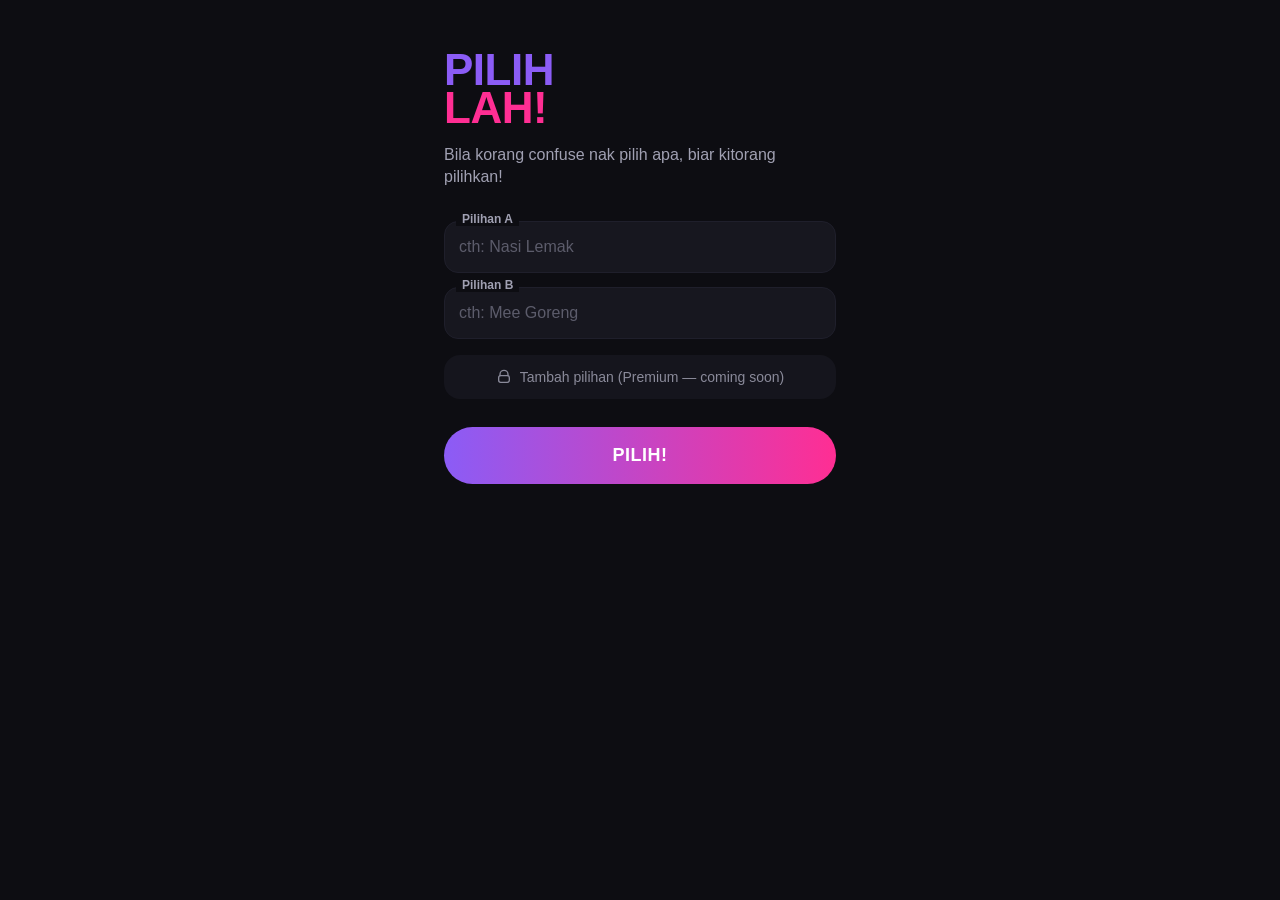
<file: index.html>
<!DOCTYPE html>
<html lang="ms">
<head>
<meta charset="UTF-8" />
<meta name="viewport" content="width=device-width, initial-scale=1, maximum-scale=1, viewport-fit=cover, user-scalable=no" />
<title>PilihLah</title>
<meta name="description" content="Confuse nak pilih apa? Masukkan pilihan korang, biar PilihLah pilihkan!" />
<meta name="theme-color" content="#0D0D12" />
<meta name="mobile-web-app-capable" content="yes" />
<meta name="apple-mobile-web-app-capable" content="yes" />
<meta name="apple-mobile-web-app-title" content="PilihLah" />
<meta name="apple-mobile-web-app-status-bar-style" content="black-translucent" />

<!-- Favicons -->
<link rel="icon" href="favicon.ico" sizes="48x48" />
<link rel="icon" href="icons/favicon.svg" type="image/svg+xml" />
<link rel="icon" href="icons/favicon-32x32.png" type="image/png" sizes="32x32" />
<link rel="icon" href="icons/favicon-16x16.png" type="image/png" sizes="16x16" />
<link rel="apple-touch-icon" href="icons/apple-touch-icon.png" sizes="180x180" />
<link rel="manifest" href="site.webmanifest" />

<link rel="stylesheet" href="style.css" />
</head>
<body>

<main class="app">

  <!-- SCREEN 1: INPUT -->
  <section id="screen-input" class="screen">
    <div class="wrap">
      <h1 class="logo"><span class="logo-a">PILIH</span><span class="logo-b">LAH!</span></h1>
      <p class="tagline">Bila korang confuse nak pilih apa, biar kitorang pilihkan!</p>

      <div id="options-list" class="options-list"><!-- option rows injected by app.js --></div>

      <button id="btn-add" class="chip-locked" type="button" disabled>
        <svg class="lock-icon" viewBox="0 0 24 24" fill="none" aria-hidden="true">
          <path d="M6 10V8a6 6 0 1 1 12 0v2" stroke="currentColor" stroke-width="2" stroke-linecap="round"/>
          <rect x="4" y="10" width="16" height="10" rx="3" stroke="currentColor" stroke-width="2"/>
        </svg>
        Tambah pilihan (Premium — coming soon)
      </button>

      <p id="error-msg" class="error-msg" hidden>Isi dulu dua-dua pilihan tu!</p>

      <button id="btn-pilih" class="btn-primary" type="button">PILIH!</button>
      <button id="btn-install" class="btn-text" type="button" hidden>📲 Pasang app ni kat phone</button>
    </div>
  </section>

  <!-- SCREEN 2: DECIDING -->
  <section id="screen-deciding" class="screen">
    <div class="wrap centered">
      <p class="subtitle">Tengah fikir…</p>
      <div class="result-card gradient-purple-pink">
        <p id="shuffle-text" class="shuffle-text">…</p>
      </div>
    </div>
  </section>

  <!-- SCREEN 3: RESULT -->
  <section id="screen-result" class="screen">
    <div class="wrap centered">
      <p class="emoji">🎉</p>
      <p class="subtitle">Jawapannya…</p>
      <div class="result-card gradient-purple-teal">
        <p id="winner-text" class="winner-text"></p>
      </div>
      <button id="btn-again" class="btn-primary" type="button">Pilih Lagi</button>
      <button id="btn-reset" class="btn-text" type="button">Reset &amp; pilihan baru</button>
    </div>
  </section>

</main>

<script src="app.js"></script>
</body>
</html>
</file>
<file: style.css>
:root {
  --bg: #0D0D12;
  --surface: #17171F;
  --surface-alt: #1F1F2B;
  --purple: #8B5CF6;
  --purple-deep: #6D28D9;
  --pink: #FF2E93;
  --teal: #2EE6D0;
  --text: #F5F5FA;
  --text-secondary: #A0A0B2;
  --error: #FF5C7A;

  --safe-top: env(safe-area-inset-top, 0px);
  --safe-bottom: env(safe-area-inset-bottom, 0px);
}

* {
  box-sizing: border-box;
}

/* `hidden` must always win, even over classes that set display */
[hidden] { display: none !important; }

button {
  font-family: inherit;
  -webkit-user-select: none;
  user-select: none;
  cursor: pointer;
}

button:disabled {
  cursor: not-allowed;
}

html, body {
  height: 100%;
  margin: 0;
  background: var(--bg);
  color: var(--text);
  font-family: -apple-system, "Segoe UI", Roboto, "Helvetica Neue", Arial, sans-serif;
  -webkit-tap-highlight-color: transparent;
  overscroll-behavior: none;
}

.app {
  position: relative;
  min-height: 100%;
  width: 100%;
}

/* Screens are stacked, not laid out side by side — only one is ever
   visible. We use a dedicated .active class instead of just the `hidden`
   attribute, because `hidden` can be silently overridden by an author
   `display` rule of equal-or-higher priority, which is exactly the bug
   this replaced (all 3 screens rendering as 3 flex columns at once). */
.screen {
  display: none;
  width: 100%;
  min-height: 100vh;
  justify-content: center;
}

.screen.active {
  display: flex;
  animation: screen-in 0.22s ease both;
}

@keyframes screen-in {
  from { opacity: 0; transform: translateY(6px); }
  to { opacity: 1; transform: translateY(0); }
}

.wrap {
  width: 100%;
  max-width: 440px;
  padding: calc(40px + var(--safe-top)) 24px calc(32px + var(--safe-bottom));
  display: flex;
  flex-direction: column;
}

.wrap.centered {
  justify-content: center;
  text-align: center;
  align-items: stretch;
}

/* ---------- Logo / heading ---------- */

.logo {
  margin: 8px 0 0;
  font-size: 44px;
  font-weight: 900;
  line-height: 1;
  letter-spacing: -0.5px;
}
.logo-a { color: var(--purple); display: block; }
.logo-b { color: var(--pink); display: block; margin-top: -6px; }

.tagline {
  margin: 14px 0 32px;
  color: var(--text-secondary);
  font-size: 16px;
  line-height: 1.4;
}

.subtitle {
  color: var(--text-secondary);
  font-size: 20px;
  font-weight: 700;
  margin: 0 0 20px;
}

.emoji {
  font-size: 52px;
  margin: 0 0 4px;
}

/* ---------- Option inputs ---------- */

.options-list {
  display: flex;
  flex-direction: column;
  gap: 14px;
  margin-bottom: 16px;
}

.option-row {
  display: flex;
  align-items: center;
  gap: 8px;
}

.option-field {
  flex: 1;
  position: relative;
}

.option-field label {
  position: absolute;
  top: -9px;
  left: 12px;
  padding: 0 6px;
  background: var(--bg);
  font-size: 12px;
  font-weight: 600;
  color: var(--text-secondary);
}

.option-field input {
  width: 100%;
  background: var(--surface);
  border: 1.5px solid var(--surface-alt);
  border-radius: 14px;
  padding: 16px 14px;
  font-size: 16px;
  color: var(--text);
  outline: none;
  transition: border-color 0.15s ease;
}

.option-field input::placeholder {
  color: #5c5c6b;
}

.option-field input:focus {
  border-color: var(--purple);
}

.option-field.has-error input {
  border-color: var(--error);
}

.btn-remove {
  width: 40px;
  height: 40px;
  flex-shrink: 0;
  border: none;
  background: none;
  color: var(--text-secondary);
  font-size: 20px;
  border-radius: 50%;
}

.btn-remove:active {
  background: var(--surface-alt);
}

/* ---------- Locked "add option" chip ---------- */

.chip-locked {
  width: 100%;
  display: flex;
  align-items: center;
  justify-content: center;
  gap: 8px;
  background: var(--surface);
  color: var(--text-secondary);
  border: none;
  border-radius: 16px;
  padding: 14px 16px;
  font-size: 14px;
  font-weight: 500;
  opacity: 0.85;
}

.lock-icon {
  width: 16px;
  height: 16px;
  flex-shrink: 0;
}

/* ---------- Error ---------- */

.error-msg {
  color: var(--error);
  font-size: 14px;
  font-weight: 600;
  margin: 14px 2px 0;
}

/* ---------- Buttons ---------- */

.btn-primary {
  margin-top: 28px;
  border: none;
  border-radius: 999px;
  padding: 18px;
  font-size: 18px;
  font-weight: 800;
  letter-spacing: 0.5px;
  color: #fff;
  background: linear-gradient(90deg, var(--purple), var(--pink));
}

.btn-primary:active {
  filter: brightness(0.92);
}

.btn-text {
  margin-top: 14px;
  border: none;
  background: none;
  color: var(--text-secondary);
  font-size: 15px;
  font-weight: 600;
  padding: 10px;
}

/* ---------- Deciding / Result cards ---------- */

.result-card {
  border-radius: 24px;
  padding: 44px 22px;
  display: flex;
  align-items: center;
  justify-content: center;
  min-height: 140px;
}

.gradient-purple-pink {
  background: linear-gradient(135deg, var(--purple-deep), var(--pink));
}

.gradient-purple-teal {
  background: linear-gradient(135deg, var(--purple), var(--teal));
}

.shuffle-text {
  margin: 0;
  font-size: 24px;
  font-weight: 800;
  color: #fff;
  text-align: center;
  word-break: break-word;
}

.winner-text {
  margin: 0;
  font-size: 34px;
  font-weight: 900;
  color: #fff;
  text-align: center;
  word-break: break-word;
  line-height: 1.15;
}

/* ---------- Small screens ---------- */

@media (max-width: 340px) {
  .logo { font-size: 38px; }
  .winner-text { font-size: 28px; }
}

/* ---------- Reduced motion ---------- */

@media (prefers-reduced-motion: reduce) {
  * {
    transition: none !important;
    animation: none !important;
  }
}
</file>
<file: app/src/main/assets/www/style.css>
:root {
  --bg: #0D0D12;
  --surface: #17171F;
  --surface-alt: #1F1F2B;
  --purple: #8B5CF6;
  --purple-deep: #6D28D9;
  --pink: #FF2E93;
  --teal: #2EE6D0;
  --text: #F5F5FA;
  --text-secondary: #A0A0B2;
  --error: #FF5C7A;

  --safe-top: env(safe-area-inset-top, 0px);
  --safe-bottom: env(safe-area-inset-bottom, 0px);
}

* {
  box-sizing: border-box;
}

button {
  font-family: inherit;
  -webkit-user-select: none;
  user-select: none;
  cursor: pointer;
}

button:disabled {
  cursor: not-allowed;
}

html, body {
  height: 100%;
  margin: 0;
  background: var(--bg);
  color: var(--text);
  font-family: -apple-system, "Segoe UI", Roboto, "Helvetica Neue", Arial, sans-serif;
  -webkit-tap-highlight-color: transparent;
  overscroll-behavior: none;
}

.app {
  position: relative;
  min-height: 100%;
  width: 100%;
}

/* Screens are stacked, not laid out side by side — only one is ever
   visible. We use a dedicated .active class instead of just the `hidden`
   attribute, because `hidden` can be silently overridden by an author
   `display` rule of equal-or-higher priority, which is exactly the bug
   this replaced (all 3 screens rendering as 3 flex columns at once). */
.screen {
  display: none;
  width: 100%;
  min-height: 100vh;
  justify-content: center;
}

.screen.active {
  display: flex;
  animation: screen-in 0.22s ease both;
}

@keyframes screen-in {
  from { opacity: 0; transform: translateY(6px); }
  to { opacity: 1; transform: translateY(0); }
}

.wrap {
  width: 100%;
  max-width: 440px;
  padding: calc(40px + var(--safe-top)) 24px calc(32px + var(--safe-bottom));
  display: flex;
  flex-direction: column;
}

.wrap.centered {
  justify-content: center;
  text-align: center;
  align-items: stretch;
}

/* ---------- Logo / heading ---------- */

.logo {
  margin: 8px 0 0;
  font-size: 44px;
  font-weight: 900;
  line-height: 1;
  letter-spacing: -0.5px;
}
.logo-a { color: var(--purple); display: block; }
.logo-b { color: var(--pink); display: block; margin-top: -6px; }

.tagline {
  margin: 14px 0 32px;
  color: var(--text-secondary);
  font-size: 16px;
  line-height: 1.4;
}

.subtitle {
  color: var(--text-secondary);
  font-size: 20px;
  font-weight: 700;
  margin: 0 0 20px;
}

.emoji {
  font-size: 52px;
  margin: 0 0 4px;
}

/* ---------- Option inputs ---------- */

.options-list {
  display: flex;
  flex-direction: column;
  gap: 14px;
  margin-bottom: 16px;
}

.option-row {
  display: flex;
  align-items: center;
  gap: 8px;
}

.option-field {
  flex: 1;
  position: relative;
}

.option-field label {
  position: absolute;
  top: -9px;
  left: 12px;
  padding: 0 6px;
  background: var(--bg);
  font-size: 12px;
  font-weight: 600;
  color: var(--text-secondary);
}

.option-field input {
  width: 100%;
  background: var(--surface);
  border: 1.5px solid var(--surface-alt);
  border-radius: 14px;
  padding: 16px 14px;
  font-size: 16px;
  color: var(--text);
  outline: none;
  transition: border-color 0.15s ease;
}

.option-field input::placeholder {
  color: #5c5c6b;
}

.option-field input:focus {
  border-color: var(--purple);
}

.option-field.has-error input {
  border-color: var(--error);
}

.btn-remove {
  width: 40px;
  height: 40px;
  flex-shrink: 0;
  border: none;
  background: none;
  color: var(--text-secondary);
  font-size: 20px;
  border-radius: 50%;
}

.btn-remove:active {
  background: var(--surface-alt);
}

/* ---------- Locked "add option" chip ---------- */

.chip-locked {
  width: 100%;
  display: flex;
  align-items: center;
  justify-content: center;
  gap: 8px;
  background: var(--surface);
  color: var(--text-secondary);
  border: none;
  border-radius: 16px;
  padding: 14px 16px;
  font-size: 14px;
  font-weight: 500;
  opacity: 0.85;
}

.lock-icon {
  width: 16px;
  height: 16px;
  flex-shrink: 0;
}

/* ---------- Error ---------- */

.error-msg {
  color: var(--error);
  font-size: 14px;
  font-weight: 600;
  margin: 14px 2px 0;
}

/* ---------- Buttons ---------- */

.btn-primary {
  margin-top: 28px;
  border: none;
  border-radius: 999px;
  padding: 18px;
  font-size: 18px;
  font-weight: 800;
  letter-spacing: 0.5px;
  color: #fff;
  background: linear-gradient(90deg, var(--purple), var(--pink));
}

.btn-primary:active {
  filter: brightness(0.92);
}

.btn-text {
  margin-top: 14px;
  border: none;
  background: none;
  color: var(--text-secondary);
  font-size: 15px;
  font-weight: 600;
  padding: 10px;
}

/* ---------- Deciding / Result cards ---------- */

.result-card {
  border-radius: 24px;
  padding: 44px 22px;
  display: flex;
  align-items: center;
  justify-content: center;
  min-height: 140px;
}

.gradient-purple-pink {
  background: linear-gradient(135deg, var(--purple-deep), var(--pink));
}

.gradient-purple-teal {
  background: linear-gradient(135deg, var(--purple), var(--teal));
}

.shuffle-text {
  margin: 0;
  font-size: 24px;
  font-weight: 800;
  color: #fff;
  text-align: center;
  word-break: break-word;
}

.winner-text {
  margin: 0;
  font-size: 34px;
  font-weight: 900;
  color: #fff;
  text-align: center;
  word-break: break-word;
  line-height: 1.15;
}

/* ---------- Small screens ---------- */

@media (max-width: 340px) {
  .logo { font-size: 38px; }
  .winner-text { font-size: 28px; }
}

/* ---------- Reduced motion ---------- */

@media (prefers-reduced-motion: reduce) {
  * {
    transition: none !important;
    animation: none !important;
  }
}
</file>
